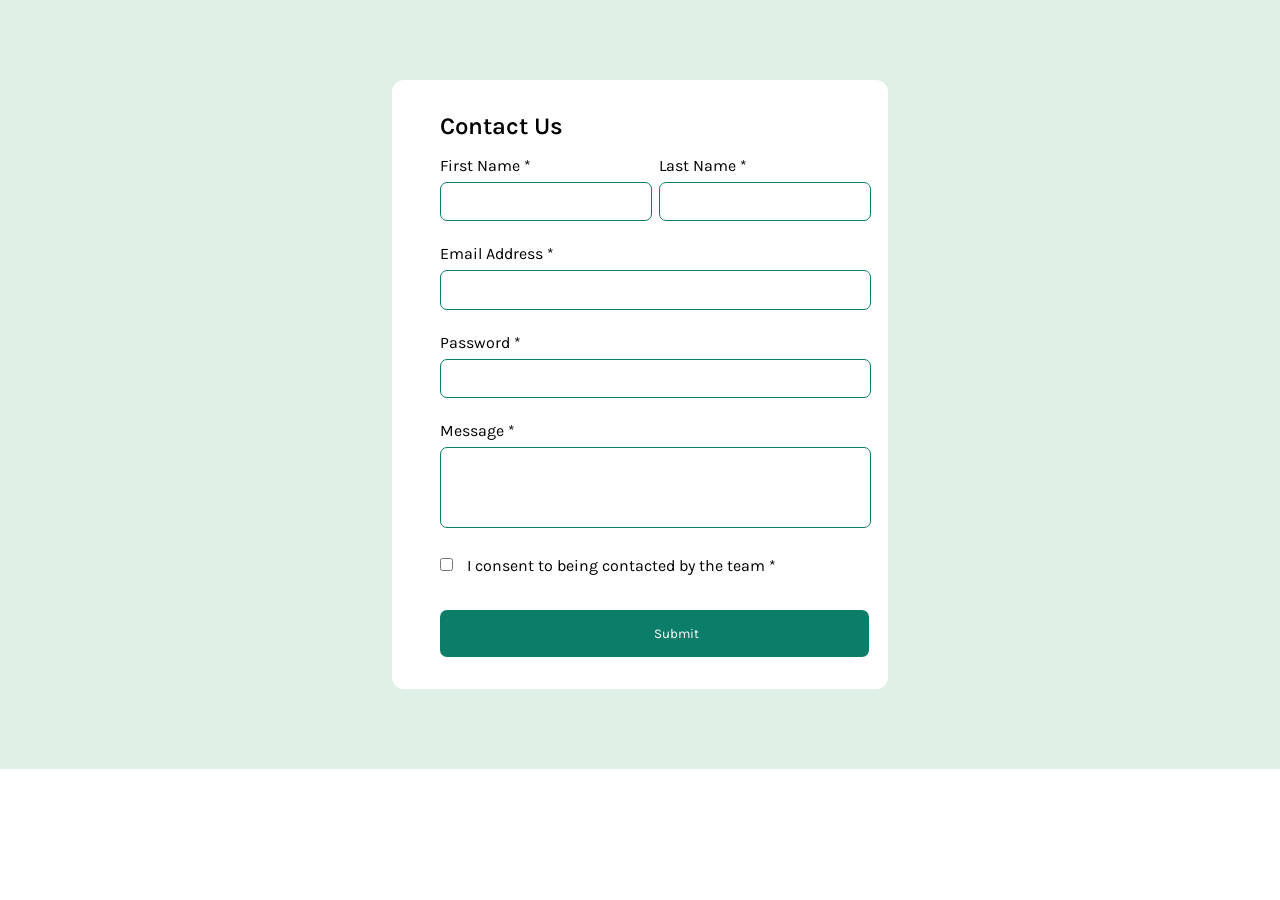
<file: index.html>
<!DOCTYPE html>
<html lang="en">
<head>
    <meta charset="UTF-8">
    <meta name="viewport" content="width=device-width, initial-scale=1.0">
    <title>Form</title>
    <link rel="stylesheet" href="./style/style.css">
     <link rel="preconnect" href="https://fonts.googleapis.com">
        <link rel="preconnect" href="https://fonts.gstatic.com" crossorigin>
        <link href="https://fonts.googleapis.com/css2?family=Karla:ital,wght@0,200..800;1,200..800&display=swap" rel="stylesheet">
    </head>
 <body>
  <section  id="container">
      <form>
        <div class="card">
            <h1>Contact Us</h1>
            <div class="name">
                <div class="f-input" id="name1">
                    <label for="" class="first">first name *</label>
                    <input type="text">
                </div>
                <div class="f-input" id="name2">
                    <label for="" class="last">last name *</label>
                    <input type="text">
                </div>
            </div>
           <div class="f-input">
                <label for="">email address *</label>
                <input type="email">
           </div>
           <div class="f-input">
                <label for="">password  *</label>
                <input type="password" required>
           </div>
           <div class="f-input" id="mail">
                <label for="">message *</label>
                <input type="text" name="" id="">
           </div>
           <div id="box">
                <input type="checkbox">
                <label for="">I consent to being contacted by the team *</label>
           </div>
           <div>
                <button type="submit">Submit</button>
           </div>
        </div>
    </form>
  </section>
    
</body>
</html>
</file>
<file: style/style.css>
*{
            padding: 0;
            margin: 0;
        }
        #container{
            background-color:  hsl(148, 38%, 91%);
            max-width: 100%;
            padding-block: 5rem;
        }
        .card{
            background-color:  hsl(0, 0%, 100%);
            padding-block: 2rem;
            padding-inline: 3rem;
            margin: auto;
            border-radius: 12px;
            max-width: 400px;
        }
        .card input{
            margin-block: 7px;
        }
        .f-input{
            font-family: karla;
            text-transform: capitalize;
            margin-bottom: 1rem;
        }
        .f-input input{
            width: 100%;
            border:1px solid hsl(169, 82%, 27%);
            border-radius: 7px;
            padding-inline: 0.9rem;
            padding-block: 0.7rem;
            outline-color: hsl(186, 15%, 59%);
        }
        .f-input input:hover{
            cursor: pointer;
            border: 1px solid hsl(186, 15%, 59%);
        }
        .f-input input:active{
            background-color: hsl(148, 38%, 91%);
        }
        .f-input input:focus{
            background-color: hsl(148, 38%, 91%);
        }
        #mail input{
            width: 100%;
            padding-inline: 0.9rem;
            padding-block: 2rem;
            overflow: hidden;
            height: 100%;

        }
        #mail input:hover{
            cursor: pointer;
            border: 2px solid hsl(186, 15%, 59%);
        }
        #mail input:active{
            background-color: hsl(148, 38%, 91%);
        }
        #mail input:focus{
            background-color: hsl(148, 38%, 91%);
        }
        h1{
            font-family: karla;
            font-weight: 600;
            padding-bottom: 1rem;
            text-transform: capitalize;
        }
        .name{
            display: flex;
            justify-content: space-between;
            gap: 0.7rem;
        }
        #name1,#name2{
            flex-basis: 48%;
        }
        #name2 {
            margin-left: 1.7rem;
        }
        .name input{
           width: 100%;
            padding-inline: 0.9rem
        }
        #box{
            font-family: karla;
            display: inline-block;
        }
        #box input{
            margin-right: 10px;
            border-color: #87a3a6;
        }
        button{
            font-family: karla;
            padding-block: 1rem; 
            padding-inline: 13.4rem;
            margin-top: 2rem;
            width: 95%;
            color: white;
            background-color:  hsl(169, 82%, 27%);
            border-radius: 7px;
            border: none;
        }
        @media (max-width: 814px) {
            .f-input{
                display: block;
                width: 100%;
            }
            
        }
        @media (max-width: 768px) {
            .name{
                flex-direction: column;
                gap: 0.1rem;
            }
            #name2{
                margin-left: 0.1rem;
            }
         }

         @media (max-width: 550px) {
             /* #container{
                padding-inline: 2rem;
                width: 100%;
             } */
             .card{
                padding-right: 3.9rem;
                padding-left: 1.9rem;
             }
                button{
                    width: 100%;
                    padding-inline: 2rem;
                    padding-block: 1.3rem;
                    height: 100%;
                }
                 #mail input{
                width: 100%;
                padding-inline: 0.9rem;
                padding-block: 5rem;
                overflow: hidden;
                height: 100%;
                }
            }
            @media (max-width:525px) {
                #container{
                padding-inline: auto;
             }
                .card{
                padding-right: 0.3rem;
                padding-left: 5rem;
             }
            }
</file>
